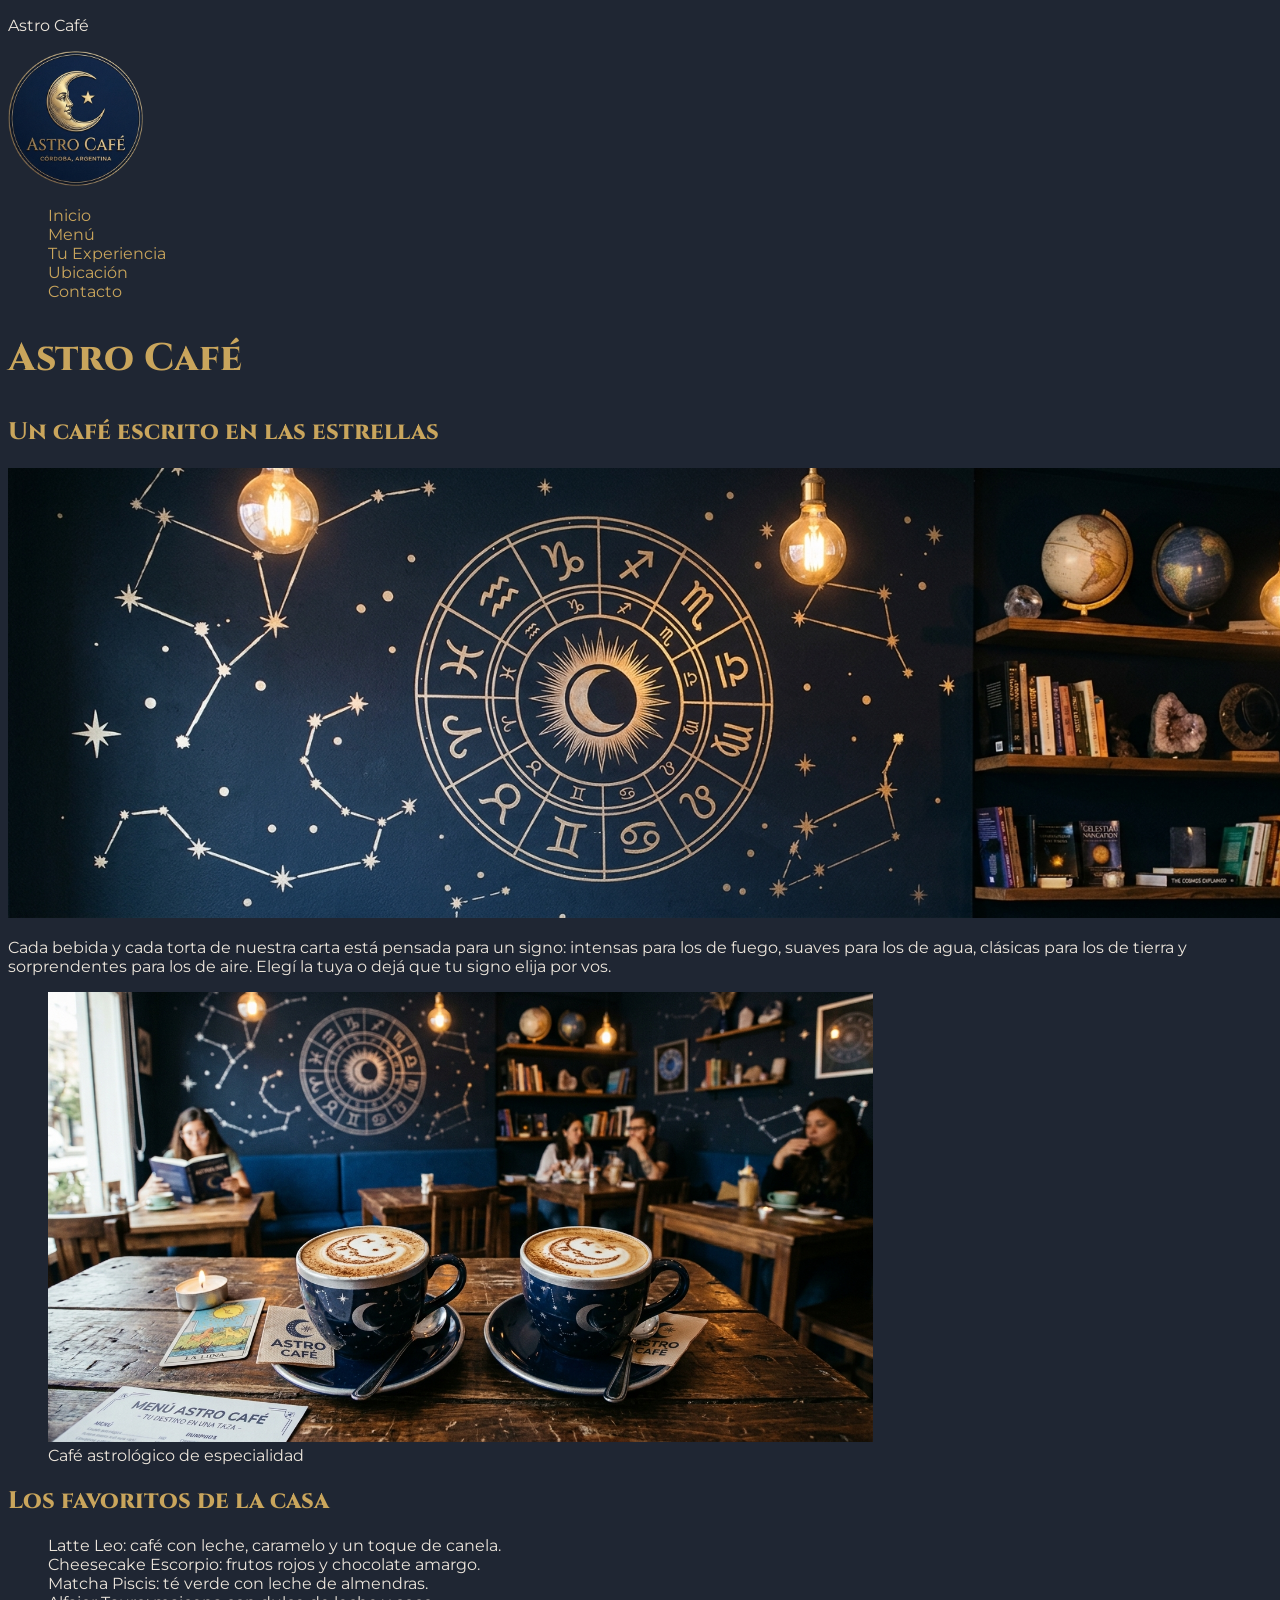
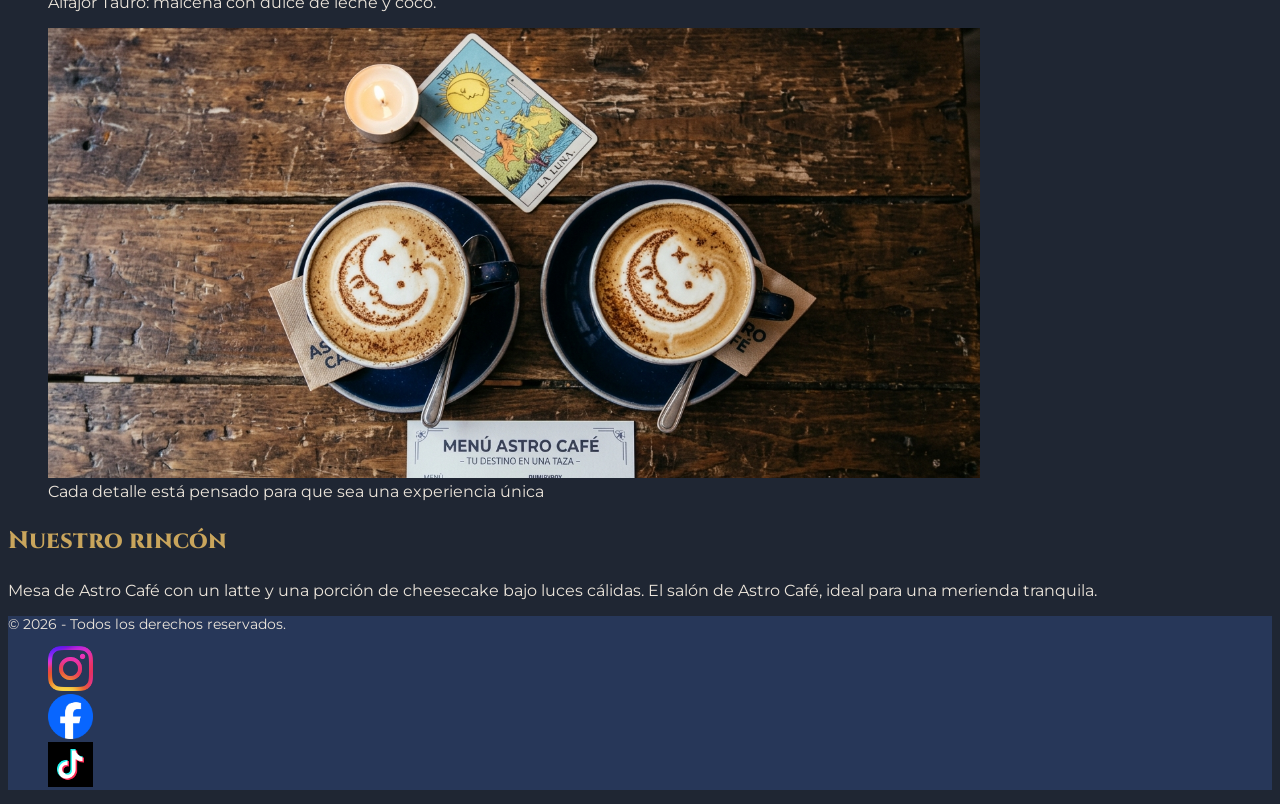
<file: index.html>
<!doctype html>
<html lang="es">
  <head>
    <meta charset="UTF-8" />
    <meta name="viewport" content="width=device-width,initial-scale=1.0" />
    <title>Astro Café</title>
    <link
      rel="shortcut icon"
      href="./assets/logo-astro-cafe.png"
      type="image/png"
    />
    <link rel="stylesheet" href="./styles/styles.css" />
  </head>
  <body>
    <header>
      <p>Astro Café</p>
      <a href="./index.html">
        <img
          src="./assets/logo-astro-cafe.png"
          alt="Logo de Astro Café"
          class="logo"
        />
      </a>
      <nav>
        <ul>
          <li><a href="index.html">Inicio</a></li>
          <li><a href="./pages/menu.html">Menú</a></li>
          <li><a href="./pages/tu-experiencia.html">Tu Experiencia</a></li>
          <li><a href="./pages/ubicacion.html">Ubicación</a></li>
          <li><a href="./pages/contacto.html">Contacto</a></li>
        </ul>
      </nav>
    </header>
    <main>
      <section id="banner-principal">
        <h1>Astro Café</h1>
        <h2>Un café escrito en las estrellas</h2>
        <img
          src="./assets/banner-astro-cafe.png"
          alt="Pared azul oscuro con una rueda del zodíaco dorada, constelaciones y estantes con libros"
        />
        <p>
          Cada bebida y cada torta de nuestra carta está pensada para un signo:
          intensas para los de fuego, suaves para los de agua, clásicas para los
          de tierra y sorprendentes para los de aire. Elegí la tuya o dejá que
          tu signo elija por vos.
        </p>
        <figure>
          <img
            src="./assets/astro-cafe.png"
            alt="Salón de Astro Café con mesas de madera, dos cafés con arte latte de luna y personas leyendo"
          />
          <figcaption>Café astrológico de especialidad</figcaption>
        </figure>
      </section>

      <section id="recomendacion">
        <h2>Los favoritos de la casa</h2>
        <ul>
          <li>Latte Leo: café con leche, caramelo y un toque de canela.</li>
          <li>Cheesecake Escorpio: frutos rojos y chocolate amargo.</li>
          <li>Matcha Piscis: té verde con leche de almendras.</li>
          <li>Alfajor Tauro: maicena con dulce de leche y coco.</li>
        </ul>
        <figure>
          <img
            src="./assets/mesa-astro-cafe.png"
            alt="Dos cafés con arte latte en forma de luna sobre una mesa de madera, junto a una carta de tarot"
          />
          <figcaption>
            Cada detalle está pensado para que sea una experiencia única
          </figcaption>
        </figure>

        <article>
          <h3>Nuestro rincón</h3>
          <p>
            Mesa de Astro Café con un latte y una porción de cheesecake bajo
            luces cálidas. El salón de Astro Café, ideal para una merienda
            tranquila.
          </p>
        </article>
      </section>
    </main>

    <footer class="footer">
      <p>&copy; 2026 - Todos los derechos reservados.</p>
      <ul>
        <li>
          <a href="https://www.instagram.com/" target="_blank">
            <img
              src="./assets/Instagram_Glyph_Gradient.png"
              alt="Logo Instagram"
              class="rrss"
            />
          </a>
        </li>
        <li>
          <a href="https://www.facebook.com/" target="_blank">
            <img
              src="./assets/Facebook_Logo_Primary.png"
              alt="Logo Facebook"
              class="rrss"
            />
          </a>
        </li>
        <li>
          <a href="https://www.tiktok.com/" target="_blank">
            <img
              src="./assets/TikTok_Icon_Black_Square.png"
              alt="Logo Tiktok"
              class="rrss"
            />
          </a>
        </li>
      </ul>
    </footer>
  </body>
</html>
</file>
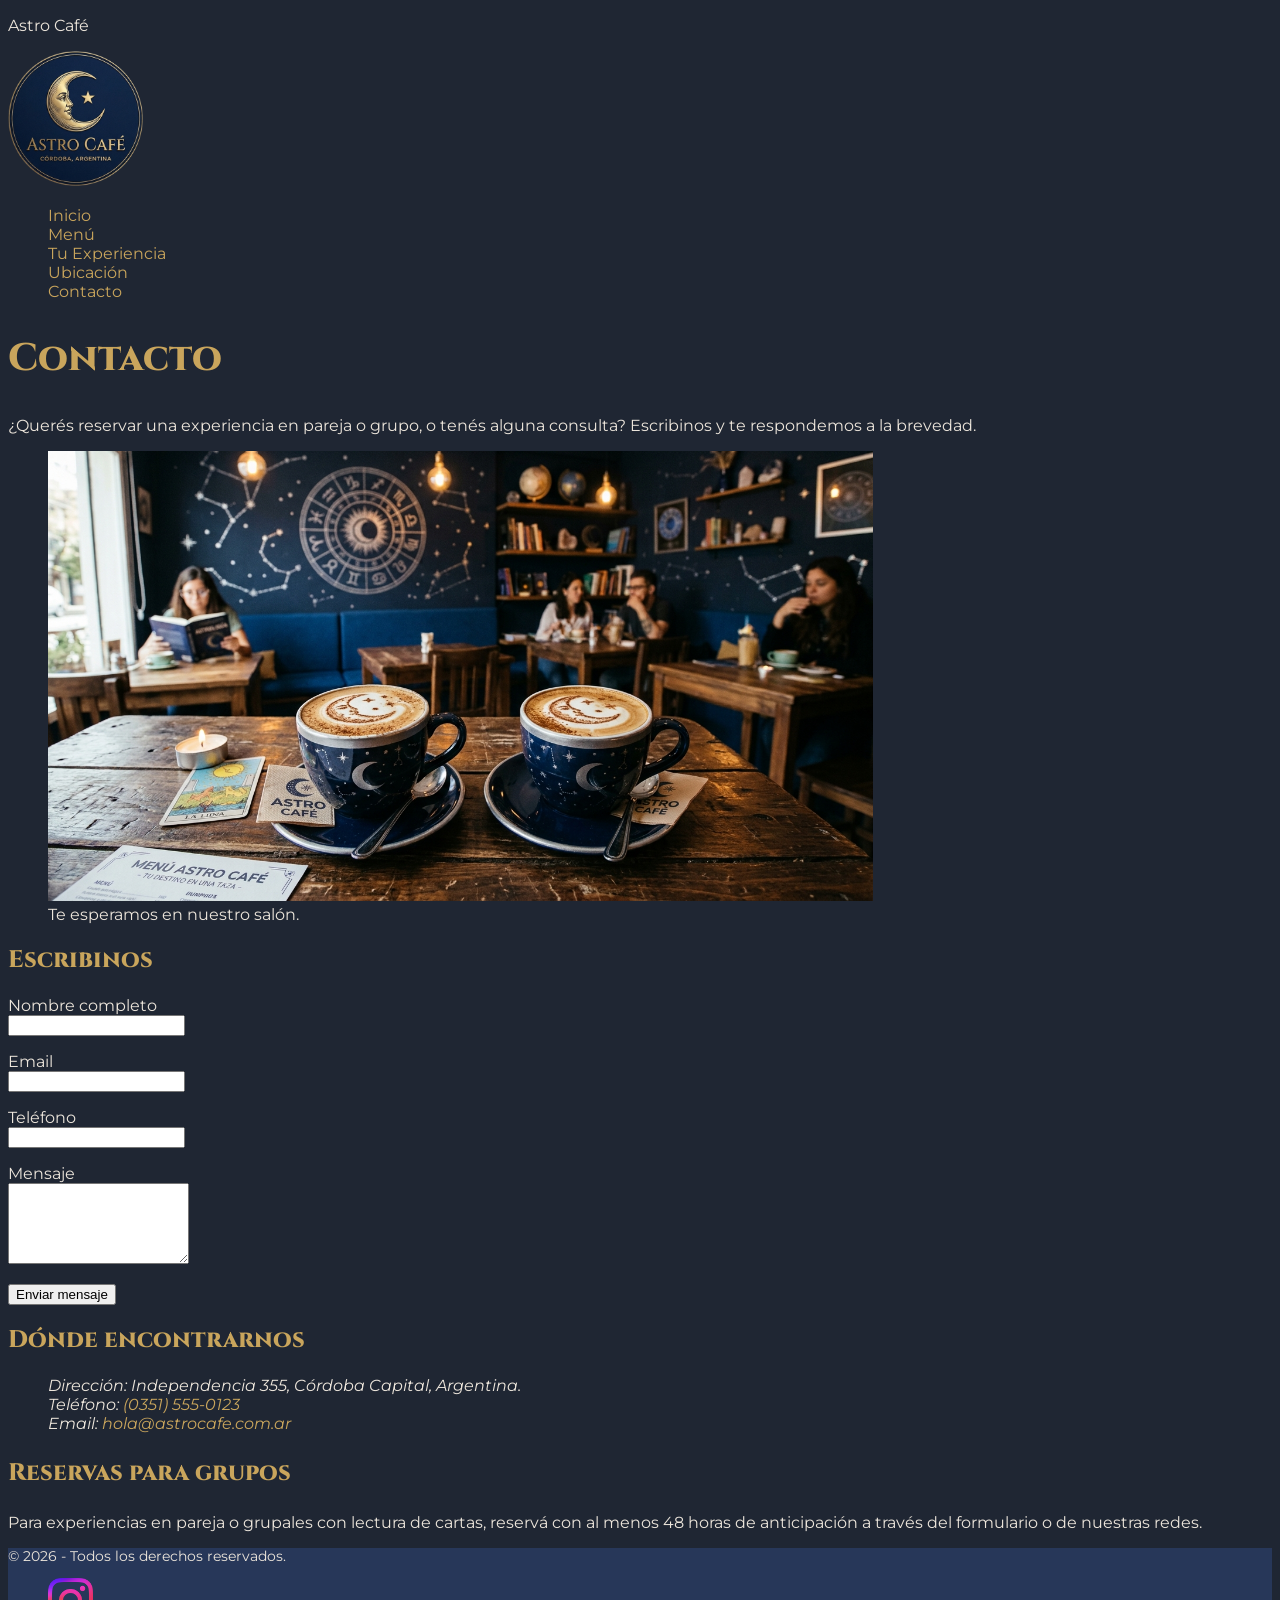
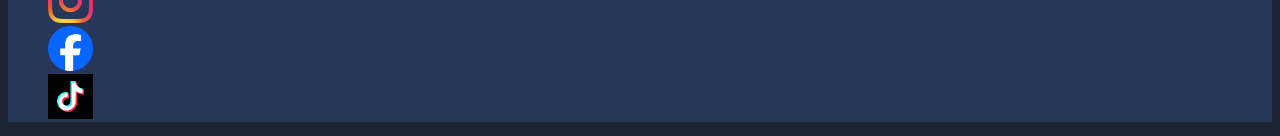
<file: pages/contacto.html>
<!doctype html>
<html lang="es">
  <head>
    <meta charset="UTF-8" />
    <meta name="viewport" content="width=device-width, initial-scale=1.0" />
    <title>Contacto | Astro Café</title>
    <link
      rel="shortcut icon"
      href="../assets/logo-astro-cafe.png"
      type="image/png"
    />
    <link rel="stylesheet" href="../styles/styles.css" />
  </head>
  <body>
    <header>
      <p>Astro Café</p>
      <a href="../index.html">
        <img
          src="../assets/logo-astro-cafe.png"
          alt="Logo de Astro Café"
          class="logo"
        />
      </a>
      <nav>
        <ul>
          <li><a href="../index.html">Inicio</a></li>
          <li><a href="./menu.html">Menú</a></li>
          <li><a href="./tu-experiencia.html">Tu Experiencia</a></li>
          <li><a href="./ubicacion.html">Ubicación</a></li>
          <li><a href="./contacto.html">Contacto</a></li>
        </ul>
      </nav>
    </header>

    <main>
      <section id="presentacion">
        <h1>Contacto</h1>
        <p>
          ¿Querés reservar una experiencia en pareja o grupo, o tenés alguna
          consulta? Escribinos y te respondemos a la brevedad.
        </p>
        <figure>
          <img
            src="../assets/astro-cafe.png"
            alt="Salón de Astro Café con mesas de madera, dos cafés con arte latte de luna y personas leyendo"
          />
          <figcaption>Te esperamos en nuestro salón.</figcaption>
        </figure>
      </section>

      <section id="formulario">
        <h2>Escribinos</h2>
        <form>
          <p>
            <label for="nombre">Nombre completo</label><br />
            <input type="text" id="nombre" name="nombre" required />
          </p>

          <p>
            <label for="email">Email</label><br />
            <input type="email" id="email" name="email" required />
          </p>

          <p>
            <label for="telefono">Teléfono</label><br />
            <input type="tel" id="telefono" name="telefono" />
          </p>

          <p>
            <label for="mensaje">Mensaje</label><br />
            <textarea id="mensaje" name="mensaje" rows="5" required></textarea>
          </p>

          <button type="submit">Enviar mensaje</button>
        </form>
      </section>

      <section id="datos-contacto">
        <h2>Dónde encontrarnos</h2>
        <address>
          <ul>
            <li>Dirección: Independencia 355, Córdoba Capital, Argentina.</li>
            <li>Teléfono: <a href="tel:+543515550123">(0351) 555-0123</a></li>
            <li>
              Email:
              <a href="mailto:hola@astrocafe.com.ar">hola@astrocafe.com.ar</a>
            </li>
          </ul>
        </address>
        <article>
          <h3>Reservas para grupos</h3>
          <p>
            Para experiencias en pareja o grupales con lectura de cartas,
            reservá con al menos 48 horas de anticipación a través del
            formulario o de nuestras redes.
          </p>
        </article>
      </section>
    </main>

    <footer class="footer">
      <p>&copy; 2026 - Todos los derechos reservados.</p>
      <ul>
        <li>
          <a href="https://www.instagram.com/" target="_blank">
            <img
              src="../assets/Instagram_Glyph_Gradient.png"
              alt="Logo Instagram"
              class="rrss"
            />
          </a>
        </li>
        <li>
          <a href="https://www.facebook.com/" target="_blank">
            <img
              src="../assets/Facebook_Logo_Primary.png"
              alt="Logo Facebook"
              class="rrss"
            />
          </a>
        </li>
        <li>
          <a href="https://www.tiktok.com/" target="_blank">
            <img
              src="../assets/TikTok_Icon_Black_Square.png"
              alt="Logo Tiktok"
              class="rrss"
            />
          </a>
        </li>
      </ul>
    </footer>
  </body>
</html>
</file>
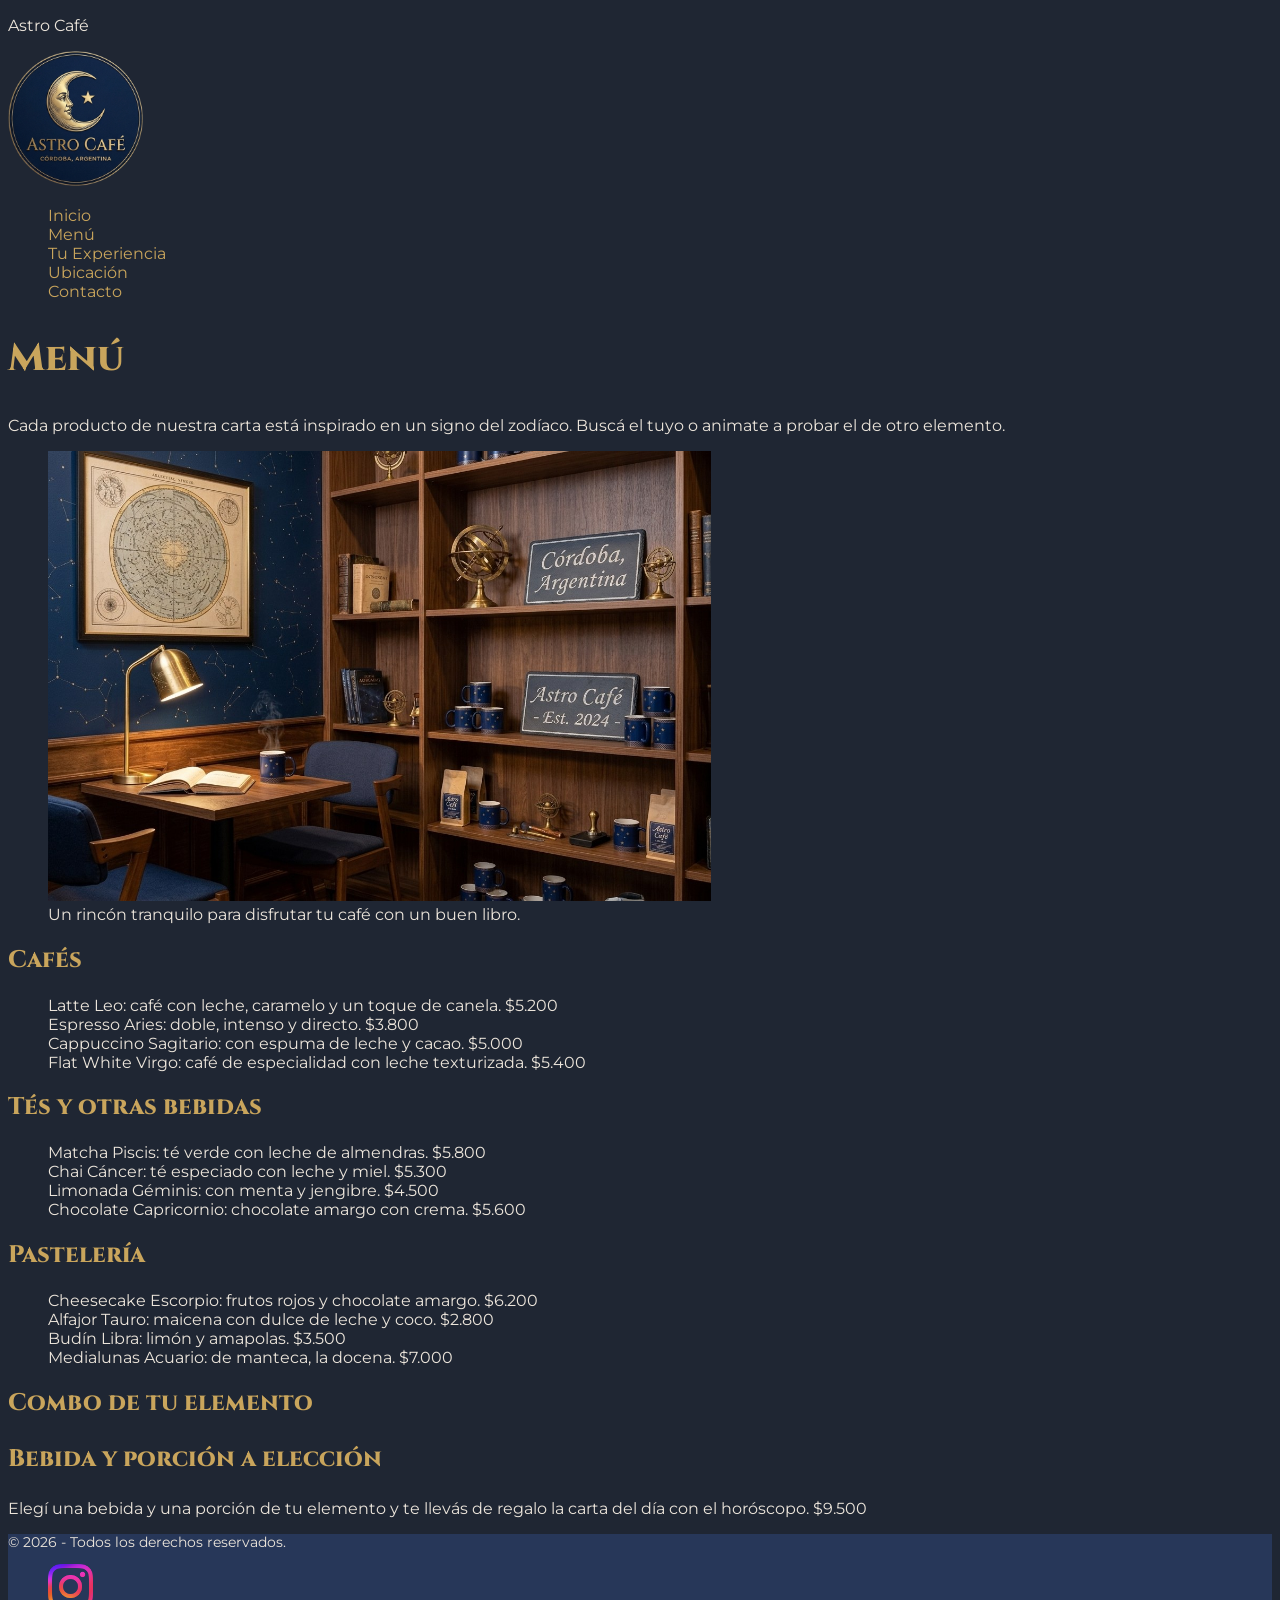
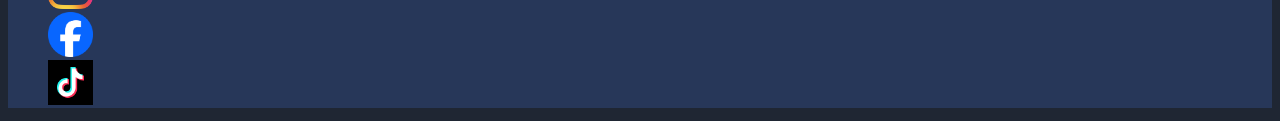
<file: pages/menu.html>
<!doctype html>
<html lang="es">
  <head>
    <meta charset="UTF-8" />
    <meta name="viewport" content="width=device-width, initial-scale=1.0" />
    <title>Menú | Astro Café</title>
    <link
      rel="shortcut icon"
      href="../assets/logo-astro-cafe.png"
      type="image/png"
    />
    <link rel="stylesheet" href="../styles/styles.css" />
  </head>
  <body>
    <header>
      <p>Astro Café</p>
      <a href="../index.html">
        <img
          src="../assets/logo-astro-cafe.png"
          alt="Logo de Astro Café"
          class="logo"
        />
      </a>
      <nav>
        <ul>
          <li><a href="../index.html">Inicio</a></li>
          <li><a href="./menu.html">Menú</a></li>
          <li><a href="./tu-experiencia.html">Tu Experiencia</a></li>
          <li><a href="./ubicacion.html">Ubicación</a></li>
          <li><a href="./contacto.html">Contacto</a></li>
        </ul>
      </nav>
    </header>

    <main>
      <section id="presentacion">
        <h1>Menú</h1>
        <p>
          Cada producto de nuestra carta está inspirado en un signo del zodíaco.
          Buscá el tuyo o animate a probar el de otro elemento.
        </p>
        <figure>
          <img
            src="../assets/mesa-estudio-cafe.jpg"
            alt="Mesa de madera con una lámpara dorada, un libro abierto y una taza humeante, junto a estantes con tazas azules, café en grano y un cartel de Astro Café"
          />
          <figcaption>
            Un rincón tranquilo para disfrutar tu café con un buen libro.
          </figcaption>
        </figure>
      </section>

      <section id="cafes">
        <h2>Cafés</h2>
        <ul>
          <li>
            Latte Leo: café con leche, caramelo y un toque de canela. $5.200
          </li>
          <li>Espresso Aries: doble, intenso y directo. $3.800</li>
          <li>Cappuccino Sagitario: con espuma de leche y cacao. $5.000</li>
          <li>
            Flat White Virgo: café de especialidad con leche texturizada. $5.400
          </li>
        </ul>
      </section>

      <section id="tes-y-otras-bebidas">
        <h2>Tés y otras bebidas</h2>
        <ul>
          <li>Matcha Piscis: té verde con leche de almendras. $5.800</li>
          <li>Chai Cáncer: té especiado con leche y miel. $5.300</li>
          <li>Limonada Géminis: con menta y jengibre. $4.500</li>
          <li>Chocolate Capricornio: chocolate amargo con crema. $5.600</li>
        </ul>
      </section>

      <section id="pasteleria">
        <h2>Pastelería</h2>
        <ul>
          <li>Cheesecake Escorpio: frutos rojos y chocolate amargo. $6.200</li>
          <li>Alfajor Tauro: maicena con dulce de leche y coco. $2.800</li>
          <li>Budín Libra: limón y amapolas. $3.500</li>
          <li>Medialunas Acuario: de manteca, la docena. $7.000</li>
        </ul>
      </section>

      <section id="combo">
        <h2>Combo de tu elemento</h2>
        <article>
          <h3>Bebida y porción a elección</h3>
          <p>
            Elegí una bebida y una porción de tu elemento y te llevás de regalo
            la carta del día con el horóscopo. $9.500
          </p>
        </article>
      </section>
    </main>

    <footer class="footer">
      <p>&copy; 2026 - Todos los derechos reservados.</p>
      <ul>
        <li>
          <a href="https://www.instagram.com/" target="_blank">
            <img
              src="../assets/Instagram_Glyph_Gradient.png"
              alt="Logo Instagram"
              class="rrss"
            />
          </a>
        </li>
        <li>
          <a href="https://www.facebook.com/" target="_blank">
            <img
              src="../assets/Facebook_Logo_Primary.png"
              alt="Logo Facebook"
              class="rrss"
            />
          </a>
        </li>
        <li>
          <a href="https://www.tiktok.com/" target="_blank">
            <img
              src="../assets/TikTok_Icon_Black_Square.png"
              alt="Logo Tiktok"
              class="rrss"
            />
          </a>
        </li>
      </ul>
    </footer>
  </body>
</html>
</file>
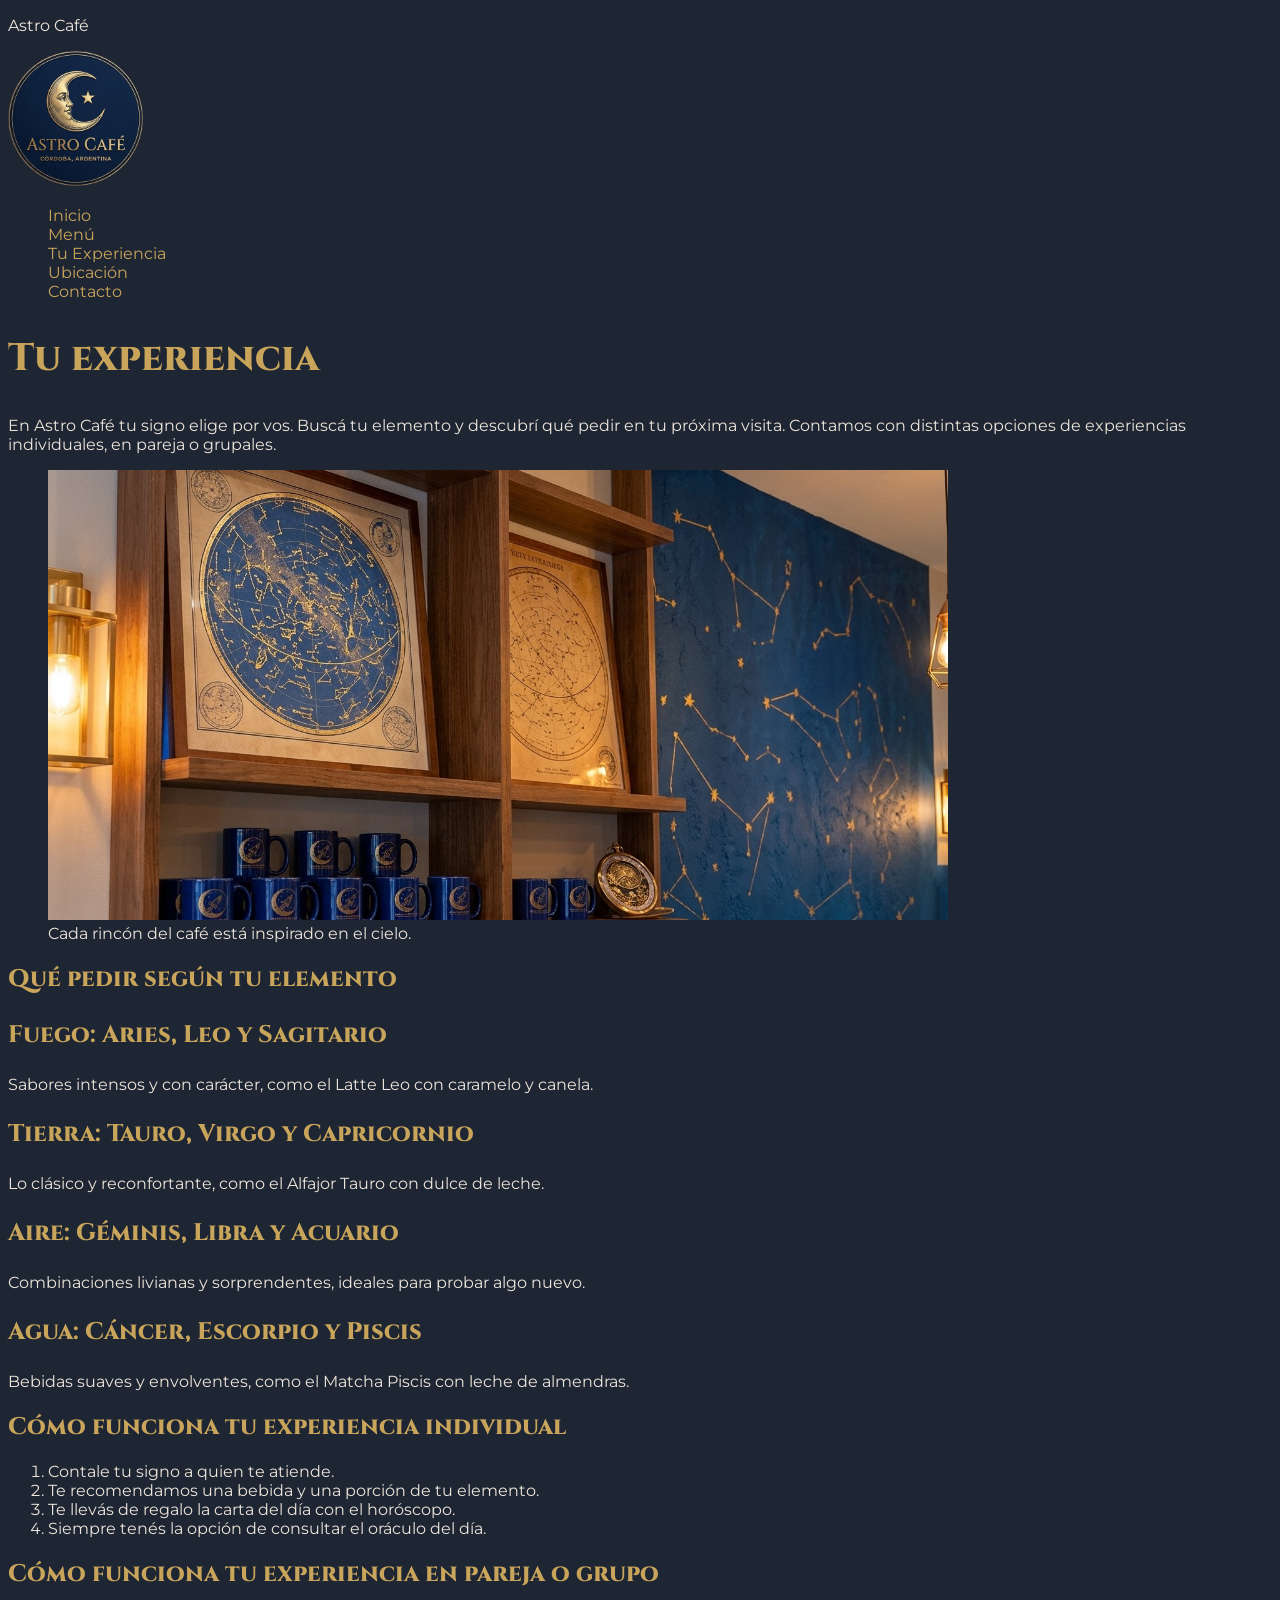
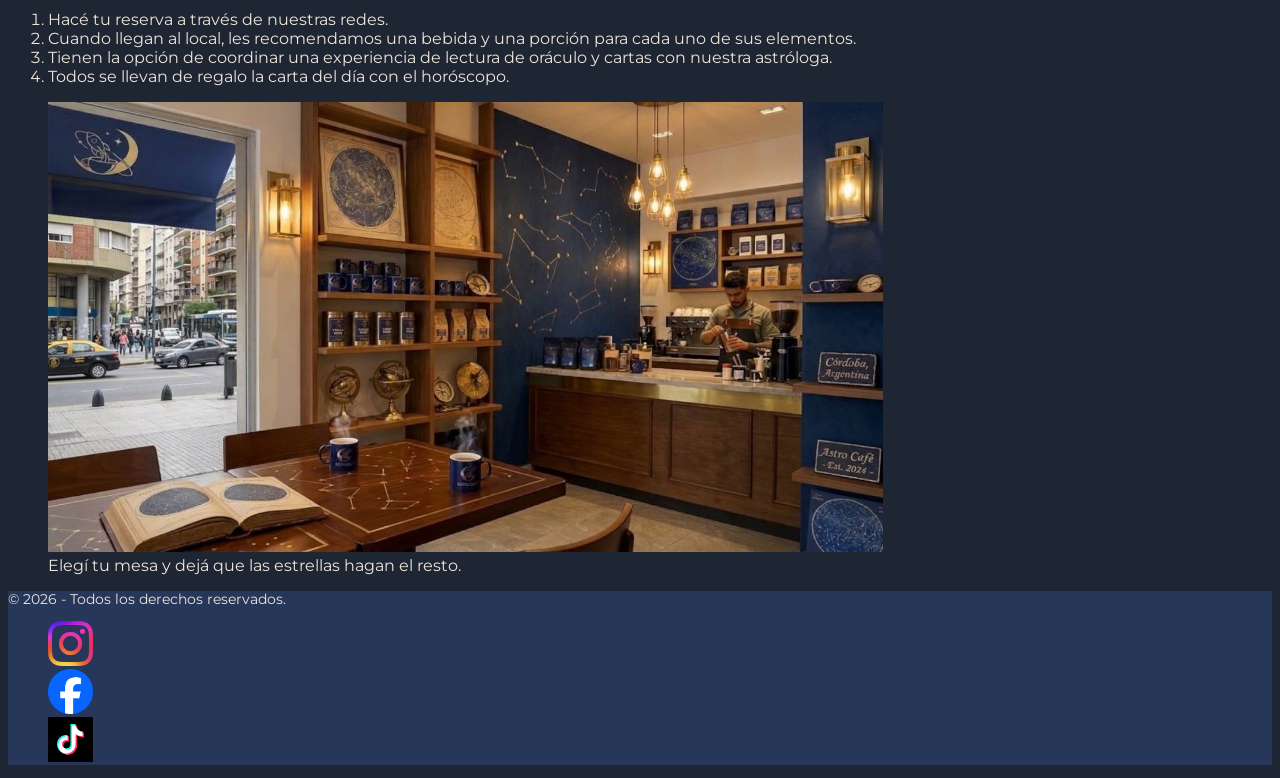
<file: pages/tu-experiencia.html>
<!doctype html>
<html lang="es">
  <head>
    <meta charset="UTF-8" />
    <meta name="viewport" content="width=device-width, initial-scale=1.0" />
    <title>Tu experiencia | Astro Café</title>
    <link
      rel="shortcut icon"
      href="../assets/logo-astro-cafe.png"
      type="image/png"
    />
    <link rel="stylesheet" href="../styles/styles.css" />
  </head>
  <body>
    <header>
      <p>Astro Café</p>
      <a href="../index.html">
        <img
          src="../assets/logo-astro-cafe.png"
          alt="Logo de Astro Café"
          class="logo"
        />
      </a>
      <nav>
        <ul>
          <li><a href="../index.html">Inicio</a></li>
          <li><a href="./menu.html">Menú</a></li>
          <li><a href="./tu-experiencia.html">Tu Experiencia</a></li>
          <li><a href="./ubicacion.html">Ubicación</a></li>
          <li><a href="./contacto.html">Contacto</a></li>
        </ul>
      </nav>
    </header>
    <main>
      <section id="presentacion">
        <h1>Tu experiencia</h1>
        <p>
          En Astro Café tu signo elige por vos. Buscá tu elemento y descubrí qué
          pedir en tu próxima visita. Contamos con distintas opciones de
          experiencias individuales, en pareja o grupales.
        </p>
        <figure>
          <img
            src="../assets/mural-astros.jpg"
            alt="Estantes de madera con mapas estelares enmarcados y tazas azules con el logo, junto a un mural de constelaciones doradas"
          />
          <figcaption>
            Cada rincón del café está inspirado en el cielo.
          </figcaption>
        </figure>
      </section>

      <section id="elementos">
        <h2>Qué pedir según tu elemento</h2>

        <article>
          <h3>Fuego: Aries, Leo y Sagitario</h3>
          <p>
            Sabores intensos y con carácter, como el Latte Leo con caramelo y
            canela.
          </p>
        </article>

        <article>
          <h3>Tierra: Tauro, Virgo y Capricornio</h3>
          <p>
            Lo clásico y reconfortante, como el Alfajor Tauro con dulce de
            leche.
          </p>
        </article>

        <article>
          <h3>Aire: Géminis, Libra y Acuario</h3>
          <p>
            Combinaciones livianas y sorprendentes, ideales para probar algo
            nuevo.
          </p>
        </article>

        <article>
          <h3>Agua: Cáncer, Escorpio y Piscis</h3>
          <p>
            Bebidas suaves y envolventes, como el Matcha Piscis con leche de
            almendras.
          </p>
        </article>
      </section>

      <section id="como-funciona">
        <h2>Cómo funciona tu experiencia individual</h2>
        <ol>
          <li>Contale tu signo a quien te atiende.</li>
          <li>Te recomendamos una bebida y una porción de tu elemento.</li>
          <li>Te llevás de regalo la carta del día con el horóscopo.</li>
          <li>Siempre tenés la opción de consultar el oráculo del día.</li>
        </ol>
        <h2>Cómo funciona tu experiencia en pareja o grupo</h2>
        <ol>
          <li>Hacé tu reserva a través de nuestras redes.</li>
          <li>
            Cuando llegan al local, les recomendamos una bebida y una porción
            para cada uno de sus elementos.
          </li>
          <li>
            Tienen la opción de coordinar una experiencia de lectura de oráculo
            y cartas con nuestra astróloga.
          </li>
          <li>Todos se llevan de regalo la carta del día con el horóscopo.</li>
        </ol>
        <figure>
          <img
            src="../assets/lateral-cafeteria.jpg"
            alt="Interior de Astro Café con una mesa decorada con constelaciones, estantes con productos y un barista preparando café junto a la ventana"
          />
          <figcaption>
            Elegí tu mesa y dejá que las estrellas hagan el resto.
          </figcaption>
        </figure>
      </section>
    </main>

    <footer class="footer">
      <p>&copy; 2026 - Todos los derechos reservados.</p>
      <ul>
        <li>
          <a href="https://www.instagram.com/" target="_blank">
            <img
              src="../assets/Instagram_Glyph_Gradient.png"
              alt="Logo Instagram"
              class="rrss"
            />
          </a>
        </li>
        <li>
          <a href="https://www.facebook.com/" target="_blank">
            <img
              src="../assets/Facebook_Logo_Primary.png"
              alt="Logo Facebook"
              class="rrss"
            />
          </a>
        </li>
        <li>
          <a href="https://www.tiktok.com/" target="_blank">
            <img
              src="../assets/TikTok_Icon_Black_Square.png"
              alt="Logo Tiktok"
              class="rrss"
            />
          </a>
        </li>
      </ul>
    </footer>
  </body>
</html>
</file>
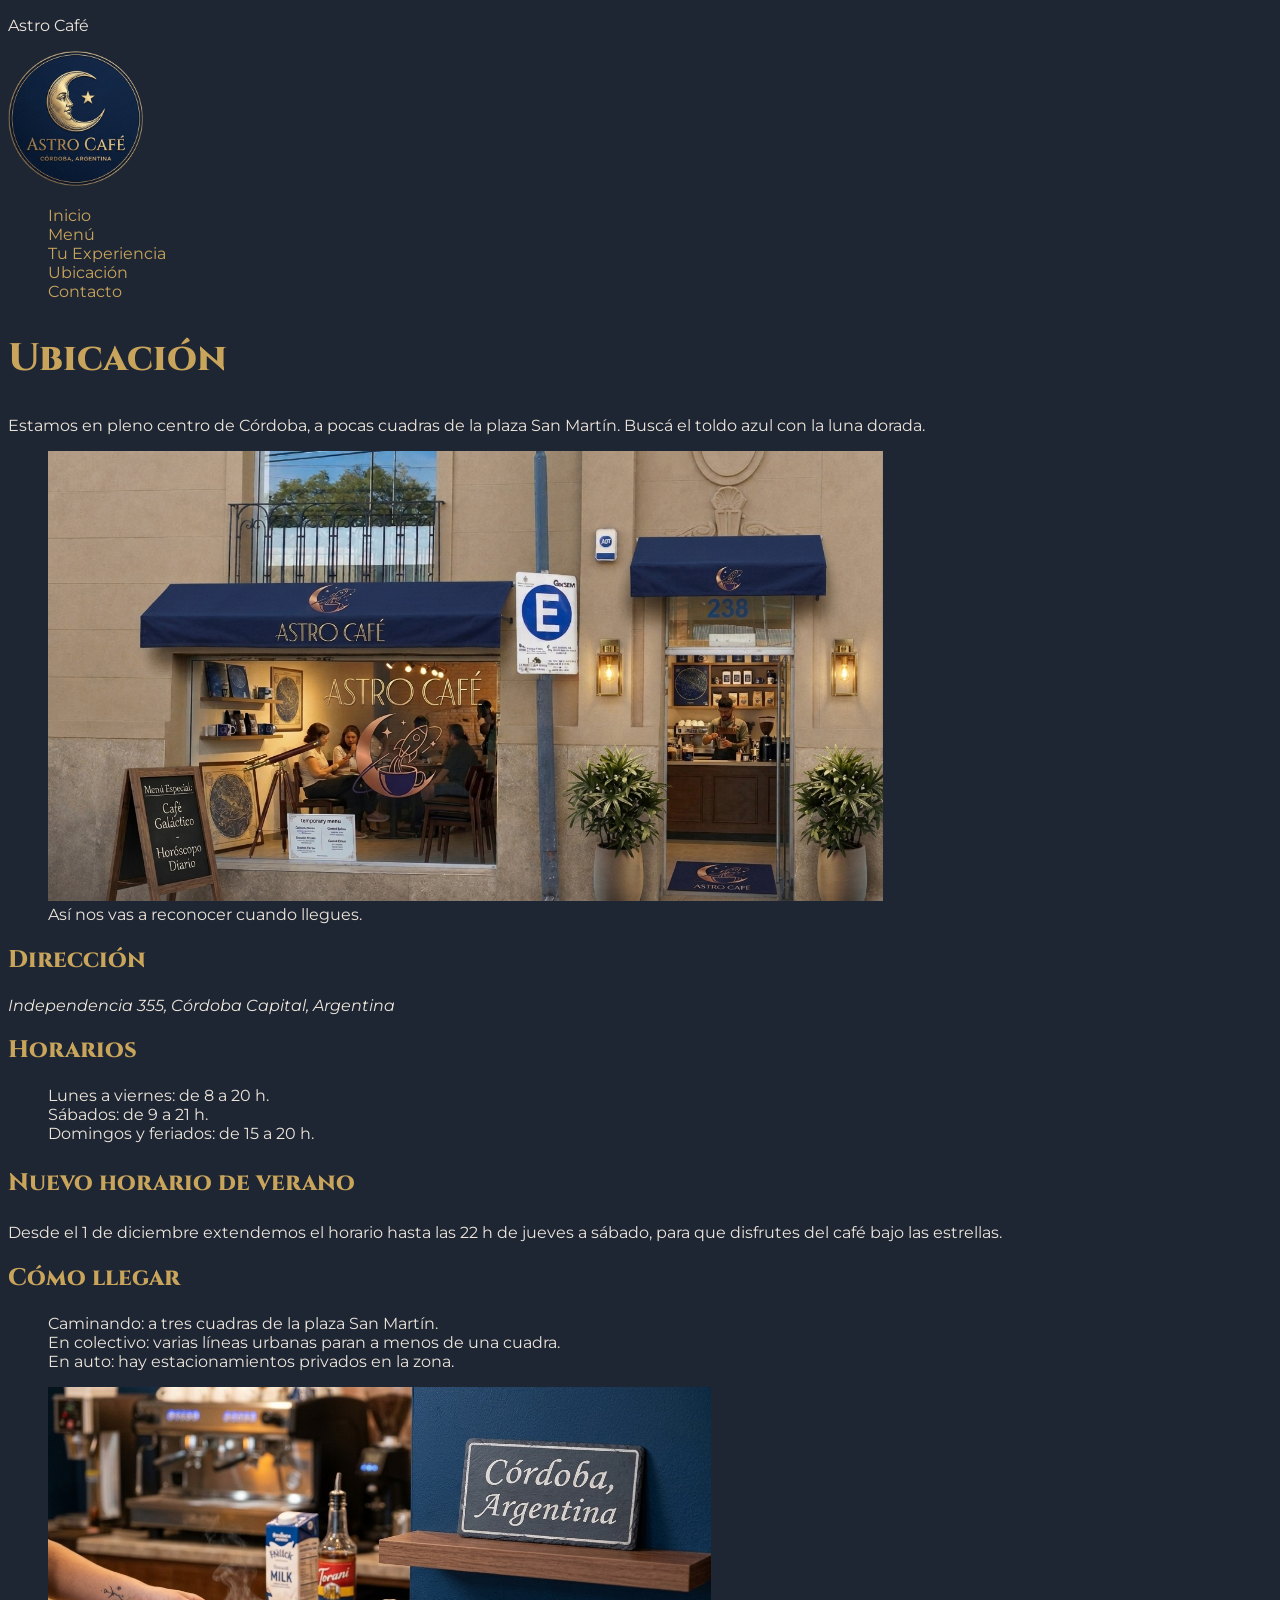
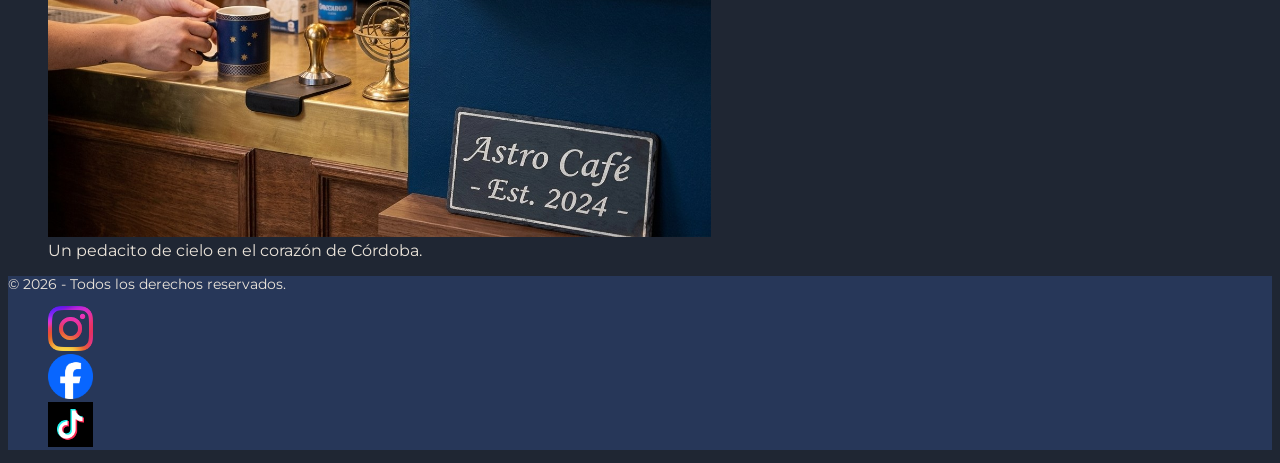
<file: pages/ubicacion.html>
<!doctype html>
<html lang="es">
  <head>
    <meta charset="UTF-8" />
    <meta name="viewport" content="width=device-width, initial-scale=1.0" />
    <title>Ubicación | Astro Café</title>
    <link
      rel="shortcut icon"
      href="../assets/logo-astro-cafe.png"
      type="image/png"
    />
    <link rel="stylesheet" href="../styles/styles.css" />
  </head>
  <body>
    <header>
      <p>Astro Café</p>
      <a href="../index.html">
        <img
          src="../assets/logo-astro-cafe.png"
          alt="Logo de Astro Café"
          class="logo"
        />
      </a>
      <nav>
        <ul>
          <li><a href="../index.html">Inicio</a></li>
          <li><a href="./menu.html">Menú</a></li>
          <li><a href="./tu-experiencia.html">Tu Experiencia</a></li>
          <li><a href="./ubicacion.html">Ubicación</a></li>
          <li><a href="./contacto.html">Contacto</a></li>
        </ul>
      </nav>
    </header>

    <main>
      <section id="presentacion">
        <h1>Ubicación</h1>
        <p>
          Estamos en pleno centro de Córdoba, a pocas cuadras de la plaza San
          Martín. Buscá el toldo azul con la luna dorada.
        </p>
        <figure>
          <img
            src="../assets/frente.png"
            alt="Frente de Astro Café con toldos azules, una pizarra con el menú especial y plantas en la entrada"
          />
          <figcaption>Así nos vas a reconocer cuando llegues.</figcaption>
        </figure>
      </section>

      <section id="direccion">
        <h2>Dirección</h2>
        <address>
          <p>Independencia 355, Córdoba Capital, Argentina</p>
        </address>
      </section>

      <section id="horarios">
        <h2>Horarios</h2>
        <ul>
          <li>Lunes a viernes: de 8 a 20 h.</li>
          <li>Sábados: de 9 a 21 h.</li>
          <li>Domingos y feriados: de 15 a 20 h.</li>
        </ul>
        <article>
          <h3>Nuevo horario de verano</h3>
          <p>
            Desde el 1 de diciembre extendemos el horario hasta las 22 h de
            jueves a sábado, para que disfrutes del café bajo las estrellas.
          </p>
        </article>
      </section>

      <section id="como-llegar">
        <h2>Cómo llegar</h2>
        <ul>
          <li>Caminando: a tres cuadras de la plaza San Martín.</li>
          <li>
            En colectivo: varias líneas urbanas paran a menos de una cuadra.
          </li>
          <li>En auto: hay estacionamientos privados en la zona.</li>
        </ul>
        <figure>
          <img
            src="../assets/cartel-cordoba.jpg"
            alt="Barra de Astro Café con una taza azul con estrellas y carteles de pizarra que dicen Córdoba, Argentina y Astro Café, Est. 2024"
          />
          <figcaption>
            Un pedacito de cielo en el corazón de Córdoba.
          </figcaption>
        </figure>
      </section>
    </main>

    <footer class="footer">
      <p>&copy; 2026 - Todos los derechos reservados.</p>
      <ul>
        <li>
          <a href="https://www.instagram.com/" target="_blank">
            <img
              src="../assets/Instagram_Glyph_Gradient.png"
              alt="Logo Instagram"
              class="rrss"
            />
          </a>
        </li>
        <li>
          <a href="https://www.facebook.com/" target="_blank">
            <img
              src="../assets/Facebook_Logo_Primary.png"
              alt="Logo Facebook"
              class="rrss"
            />
          </a>
        </li>
        <li>
          <a href="https://www.tiktok.com/" target="_blank">
            <img
              src="../assets/TikTok_Icon_Black_Square.png"
              alt="Logo Tiktok"
              class="rrss"
            />
          </a>
        </li>
      </ul>
    </footer>
  </body>
</html>
</file>
<file: styles/styles.css>
@import url("https://fonts.googleapis.com/css2?family=Cinzel:wght@400..900&family=Montserrat:ital,wght@0,100..900;1,100..900&display=swap");

/* ========== PALETA ==========
Fondo principal:  #1F2633  (azul noche)
Fondo secundario: #273759  (índigo)
Fondo claro:      #ECE5DB  (lino)
Títulos/acento:   #C9A55C  (dorado)
Texto principal: #ECE5DB  (lino)
Texto secundario:  #D5B58F  (arena)
*/

/* ========== VARIABLES ========== */
:root {
  --headings: #c9a55c;
  --text: #ece5db;
  --text-sec: #d5b58f;
  --bg-ppal: #1f2633;
  --bg-sec: #273759;
  --bg-claro: #ece5db;

  /* --- Fuentes --- */
  --fuente-titulos: "Cinzel", serif;
  --fuente-texto: "Montserrat", sans-serif;
}

/* ========== GENERAL ========== */
body {
  background-color: var(--bg-ppal);
  font-family: var(--fuente-texto);
  color: var(--text);
}

/* ========== TIPOGRAFÍA ========== */
h1,
h2,
h3,
h4,
h5,
h6 {
  font-family: var(--fuente-titulos);
  color: var(--headings);
  font-weight: 800;
}

h1 {
  font-size: 2.4rem;
}

h2,
h3 {
  font-size: 1.5rem;
}

p {
  font-weight: 400;
}

/* ========== IMAGENES ========== */
img {
  height: 50vh;
  width: auto;
}
.rrss {
  height: 5vh;
  width: auto;
}
.logo {
  height: 15vh;
  width: auto;
}

/* ========== NAVEGACION ========== */
ul {
  list-style: none;
}
a {
  text-decoration: none;
  color: var(--headings);
}

/* ========== FOOTER ========== */
.footer {
  font-size: 0.85rem;
  background-color: var(--bg-sec);
}
</file>
